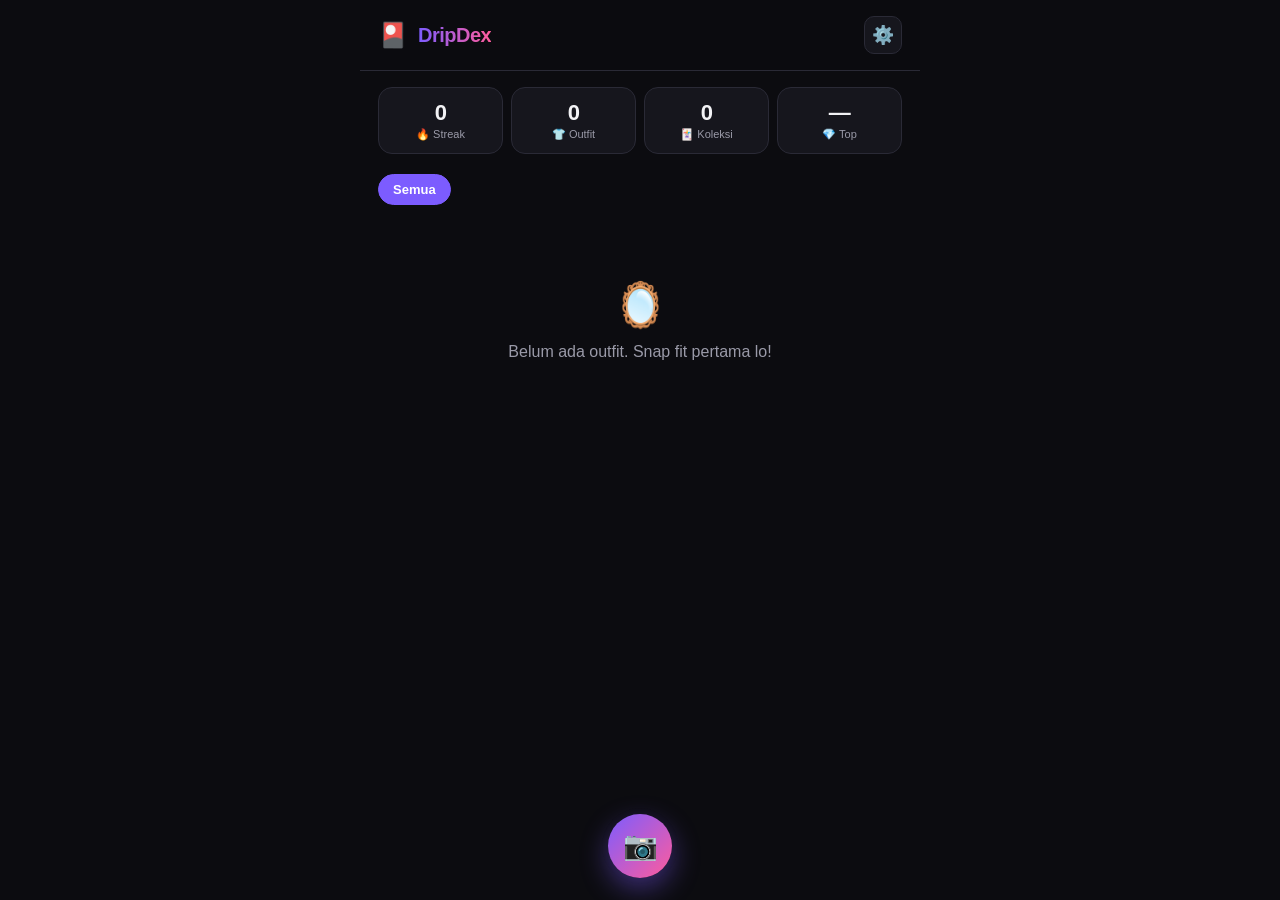
<file: index.html>
<!DOCTYPE html>
<html lang="id">
<head>
  <meta charset="UTF-8" />
  <meta name="viewport" content="width=device-width, initial-scale=1.0, maximum-scale=1.0, user-scalable=no" />
  <meta name="theme-color" content="#0c0c10" />
  <title>DripDex — Outfit Check</title>
  <link rel="stylesheet" href="styles.css" />
</head>
<body>
  <div id="app">
    <!-- Header -->
    <header class="topbar">
      <div class="brand">
        <span class="logo">🎴</span>
        <h1>DripDex</h1>
      </div>
      <button class="icon-btn" id="settingsBtn" title="Pengaturan Jatevo" aria-label="Pengaturan">⚙️</button>
    </header>

    <!-- Stats strip -->
    <section class="stats-strip" id="statsStrip">
      <div class="stat">
        <span class="stat-num" id="statStreak">0</span>
        <span class="stat-label">🔥 Streak</span>
      </div>
      <div class="stat">
        <span class="stat-num" id="statTotal">0</span>
        <span class="stat-label">👕 Outfit</span>
      </div>
      <div class="stat">
        <span class="stat-num" id="statItems">0</span>
        <span class="stat-label">🃏 Koleksi</span>
      </div>
      <div class="stat">
        <span class="stat-num" id="statTopRarity">—</span>
        <span class="stat-label">💎 Top</span>
      </div>
    </section>

    <!-- Category filter -->
    <nav class="filter-bar" id="filterBar"></nav>

    <!-- Timeline -->
    <main class="timeline" id="timeline">
      <div class="empty-state" id="emptyState">
        <span class="empty-emoji">🪞</span>
        <p>Belum ada outfit. Snap fit pertama lo!</p>
      </div>
    </main>

    <!-- Floating camera button (center bottom) -->
    <label class="fab-camera" id="dropZone" title="Snap outfit" aria-label="Snap outfit">
      <input type="file" id="fileInput" accept="image/*" hidden />
      <span class="fab-icon">📷</span>
    </label>
  </div>

  <!-- Analyzing overlay -->
  <div class="overlay hidden" id="analyzeOverlay">
    <div class="analyze-card">
      <img id="analyzePreview" alt="preview" />
      <div class="analyze-status">
        <div class="spinner"></div>
        <p id="analyzeText">AI lagi ngecek outfit lo…</p>
      </div>
    </div>
  </div>

  <!-- Outfit detail / result modal -->
  <div class="overlay hidden" id="detailOverlay">
    <div class="detail-sheet">
      <button class="sheet-close" id="detailClose" aria-label="Tutup">✕</button>
      <div id="detailContent"></div>
    </div>
  </div>

  <!-- Settings modal -->
  <div class="overlay hidden" id="settingsOverlay">
    <div class="settings-sheet">
      <button class="sheet-close" id="settingsClose" aria-label="Tutup">✕</button>
      <h2>⚙️ Koneksi Jatevo</h2>
      <p class="settings-hint">Isi kredensial Jatevo lo. Disimpen lokal di browser ini aja — nggak dikirim ke mana-mana.</p>

      <label class="field">
        <span>Base URL</span>
        <input type="text" id="cfgBaseUrl" placeholder="https://api.jatevo.ai/v1" />
      </label>
      <label class="field">
        <span>Model (vision/VL)</span>
        <input type="text" id="cfgModel" placeholder="qwen3-vl-..." />
      </label>
      <label class="field">
        <span>API Key</span>
        <input type="password" id="cfgKey" placeholder="sk-..." />
      </label>

      <label class="toggle">
        <input type="checkbox" id="cfgDemo" />
        <span>Demo Mode (tanpa API — pakai data dummy buat nyobain loop-nya)</span>
      </label>

      <div class="settings-actions">
        <button class="btn-primary" id="cfgSave">Simpan</button>
      </div>
    </div>
  </div>

  <script src="jatevo.js"></script>
  <script src="app.js"></script>
</body>
</html>
</file>
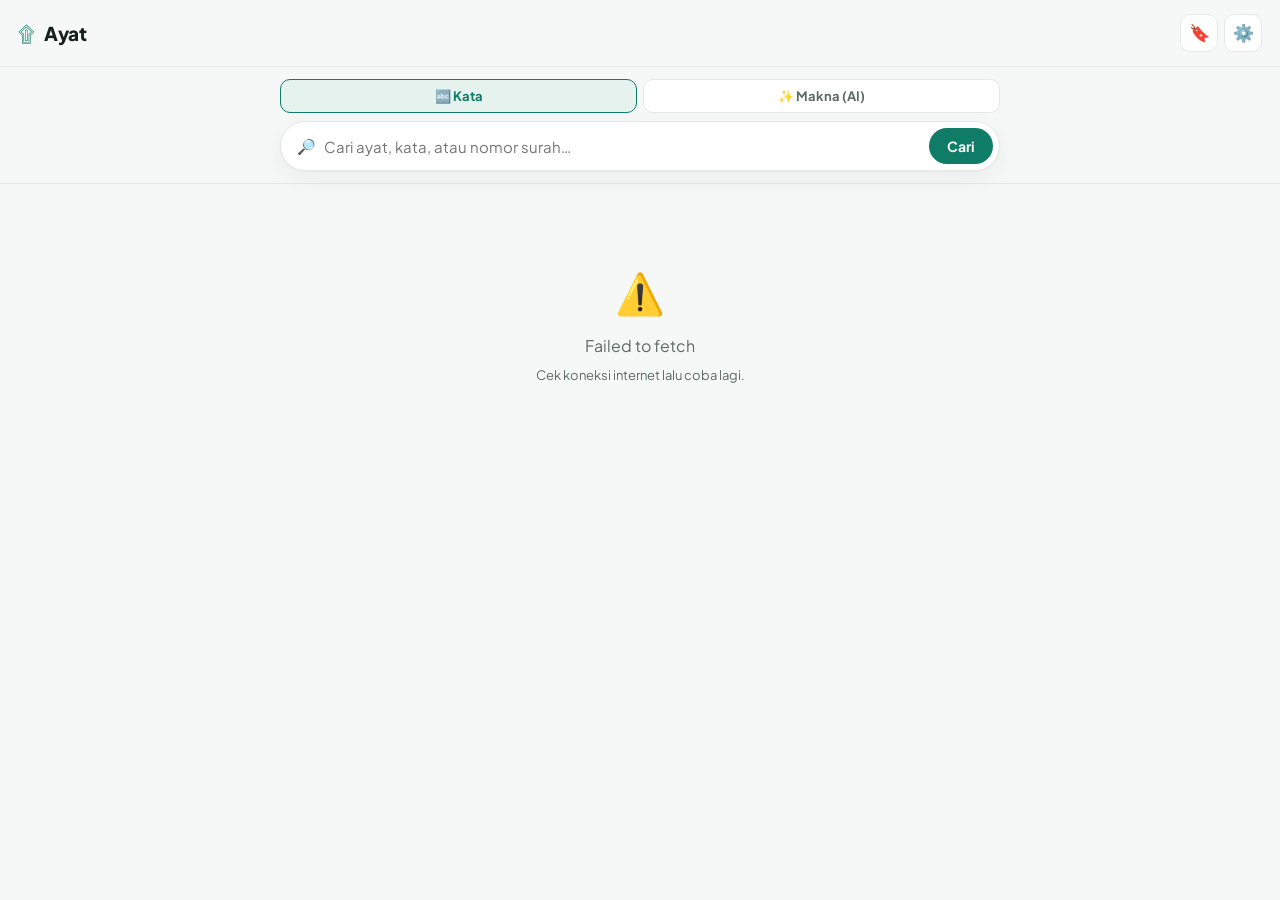
<file: quran/index.html>
<!DOCTYPE html>
<html lang="id">
<head>
  <meta charset="UTF-8" />
  <meta name="viewport" content="width=device-width, initial-scale=1.0" />
  <meta name="theme-color" content="#0e7c66" />
  <title>Ayat — Cari & Baca Al-Qur'an</title>
  <link rel="preconnect" href="https://fonts.googleapis.com" />
  <link rel="preconnect" href="https://fonts.gstatic.com" crossorigin />
  <link href="https://fonts.googleapis.com/css2?family=Scheherazade+New:wght@400;700&family=Plus+Jakarta+Sans:wght@400;500;600;700;800&display=swap" rel="stylesheet" />
  <link rel="stylesheet" href="styles.css" />
</head>
<body>
  <!-- Topbar -->
  <header class="topbar">
    <a class="brand" href="#/">
      <span class="brand-mark">۩</span>
      <span class="brand-name">Ayat</span>
    </a>
    <nav class="top-nav">
      <a href="#/bookmarks" class="nav-link" title="Bookmark">🔖</a>
      <button class="nav-link" id="settingsBtn" title="Pengaturan AI (Jatevo)">⚙️</button>
    </nav>
  </header>

  <!-- Search bar (selalu tampil, ala pasal.id) -->
  <div class="searchbar-wrap">
    <div class="search-modes" id="searchModes">
      <button class="mode active" data-mode="kata">🔤 Kata</button>
      <button class="mode" data-mode="makna">✨ Makna (AI)</button>
    </div>
    <form class="searchbar" id="searchForm">
      <span class="search-ico">🔎</span>
      <input type="search" id="searchInput" placeholder="Cari ayat, kata, atau nomor surah…" autocomplete="off" />
      <button type="submit" class="search-go">Cari</button>
    </form>
  </div>

  <!-- Konten dinamis -->
  <main id="view" class="view"></main>

  <!-- Audio player global -->
  <audio id="player" preload="none"></audio>

  <!-- Canvas tersembunyi buat generate kartu share -->
  <canvas id="cardCanvas" width="1080" height="1350" hidden></canvas>

  <!-- Settings modal (Jatevo) -->
  <div class="overlay hidden" id="settingsOverlay">
    <div class="sheet">
      <button class="sheet-close" id="settingsClose" aria-label="Tutup">✕</button>
      <h2>⚙️ AI Pencari Makna (Jatevo)</h2>
      <p class="sheet-hint">Buat fitur <b>Cari Makna (AI)</b>. AI cuma menunjuk ayat relevan; teksnya tetap dari sumber terverifikasi. Kredensial disimpan lokal di browser ini.</p>
      <label class="field"><span>Base URL</span>
        <input type="text" id="cfgBaseUrl" placeholder="https://api.jatevo.ai/v1" /></label>
      <label class="field"><span>Model</span>
        <input type="text" id="cfgModel" placeholder="nama-model" /></label>
      <label class="field"><span>API Key</span>
        <input type="password" id="cfgKey" placeholder="sk-..." /></label>
      <label class="toggle"><input type="checkbox" id="cfgDemo" />
        <span>Demo Mode (tanpa API — pakai contoh hasil)</span></label>
      <div class="sheet-actions"><button class="btn-primary" id="cfgSave">Simpan</button></div>
    </div>
  </div>

  <script src="jatevo.js"></script>
  <script src="app.js"></script>
</body>
</html>
</file>
<file: styles.css>
:root {
  --bg: #0c0c10;
  --bg-elev: #16161d;
  --bg-card: #1c1c25;
  --border: #2a2a36;
  --text: #f2f2f5;
  --text-dim: #9a9aa8;
  --accent: #7c5cff;
  --accent-2: #ff5c9d;

  /* rarity */
  --r-common: #8a8a96;
  --r-rare: #4aa3ff;
  --r-epic: #b35cff;
  --r-legendary: #ffb84a;
}

* { box-sizing: border-box; margin: 0; padding: 0; }

body {
  font-family: -apple-system, BlinkMacSystemFont, "Segoe UI", Roboto, sans-serif;
  background: var(--bg);
  color: var(--text);
  -webkit-font-smoothing: antialiased;
  overscroll-behavior-y: none;
}

#app {
  max-width: 560px;
  margin: 0 auto;
  min-height: 100vh;
  padding-bottom: 120px; /* ruang buat tombol kamera floating */
}

/* ---------- Topbar ---------- */
.topbar {
  position: sticky;
  top: 0;
  z-index: 20;
  display: flex;
  align-items: center;
  justify-content: space-between;
  padding: 16px 18px;
  background: rgba(12, 12, 16, 0.82);
  backdrop-filter: blur(12px);
  border-bottom: 1px solid var(--border);
}
.brand { display: flex; align-items: center; gap: 10px; }
.brand .logo { font-size: 24px; }
.brand h1 {
  font-size: 20px;
  font-weight: 800;
  letter-spacing: -0.5px;
  background: linear-gradient(90deg, var(--accent), var(--accent-2));
  -webkit-background-clip: text;
  background-clip: text;
  color: transparent;
}
.icon-btn {
  background: var(--bg-elev);
  border: 1px solid var(--border);
  border-radius: 10px;
  width: 38px; height: 38px;
  font-size: 18px;
  cursor: pointer;
  transition: transform 0.1s;
}
.icon-btn:active { transform: scale(0.92); }

/* ---------- Stats ---------- */
.stats-strip {
  display: grid;
  grid-template-columns: repeat(4, 1fr);
  gap: 8px;
  padding: 16px 18px;
}
.stat {
  background: var(--bg-elev);
  border: 1px solid var(--border);
  border-radius: 14px;
  padding: 12px 8px;
  text-align: center;
}
.stat-num {
  display: block;
  font-size: 22px;
  font-weight: 800;
  letter-spacing: -0.5px;
}
.stat-label {
  display: block;
  font-size: 11px;
  color: var(--text-dim);
  margin-top: 2px;
}

/* ---------- Floating camera button ---------- */
.fab-camera {
  position: fixed;
  left: 50%;
  bottom: calc(22px + env(safe-area-inset-bottom, 0px));
  transform: translateX(-50%);
  z-index: 30;
  width: 64px;
  height: 64px;
  border-radius: 50%;
  display: flex;
  align-items: center;
  justify-content: center;
  cursor: pointer;
  background: linear-gradient(135deg, var(--accent), var(--accent-2));
  box-shadow: 0 10px 28px rgba(124, 92, 255, 0.45), 0 0 0 6px rgba(12, 12, 16, 0.6);
  transition: transform 0.12s;
}
.fab-camera:active { transform: translateX(-50%) scale(0.9); }
.fab-camera.drag { box-shadow: 0 0 0 4px var(--accent), 0 10px 28px rgba(124, 92, 255, 0.6); }
.fab-icon { font-size: 28px; line-height: 1; }

/* ---------- Filter bar ---------- */
.filter-bar {
  display: flex;
  gap: 8px;
  padding: 4px 18px 14px;
  overflow-x: auto;
  scrollbar-width: none;
}
.filter-bar::-webkit-scrollbar { display: none; }
.chip {
  flex: 0 0 auto;
  padding: 7px 14px;
  border-radius: 999px;
  background: var(--bg-elev);
  border: 1px solid var(--border);
  color: var(--text-dim);
  font-size: 13px;
  font-weight: 600;
  cursor: pointer;
  white-space: nowrap;
}
.chip.active {
  background: var(--accent);
  border-color: var(--accent);
  color: #fff;
}

/* ---------- Timeline ---------- */
.timeline { padding: 0 18px; display: flex; flex-direction: column; gap: 16px; }
.empty-state {
  text-align: center;
  padding: 60px 20px;
  color: var(--text-dim);
}
.empty-emoji { font-size: 44px; display: block; margin-bottom: 12px; }

.outfit-card {
  background: var(--bg-elev);
  border: 1px solid var(--border);
  border-radius: 18px;
  overflow: hidden;
  cursor: pointer;
}
.outfit-head {
  display: flex;
  gap: 12px;
  padding: 12px;
}
.outfit-thumb {
  width: 84px; height: 110px;
  object-fit: cover;
  border-radius: 12px;
  flex: 0 0 auto;
  background: var(--bg-card);
}
.outfit-meta { flex: 1; min-width: 0; display: flex; flex-direction: column; gap: 6px; }
.outfit-cat-row { display: flex; align-items: center; gap: 8px; flex-wrap: wrap; }
.cat-badge {
  font-size: 12px;
  font-weight: 700;
  padding: 4px 10px;
  border-radius: 999px;
  background: rgba(124, 92, 255, 0.15);
  color: #b9a6ff;
  border: 1px solid rgba(124, 92, 255, 0.3);
}
.outfit-date { font-size: 12px; color: var(--text-dim); }
.drip-row { display: flex; align-items: center; gap: 8px; margin-top: auto; }
.drip-bar {
  flex: 1;
  height: 7px;
  border-radius: 999px;
  background: var(--bg-card);
  overflow: hidden;
}
.drip-fill {
  height: 100%;
  border-radius: 999px;
  background: linear-gradient(90deg, var(--accent), var(--accent-2));
}
.drip-score { font-size: 13px; font-weight: 800; }
.item-count { font-size: 12px; color: var(--text-dim); }

/* mini rarity dots */
.rarity-dots { display: flex; gap: 4px; }
.rdot { width: 9px; height: 9px; border-radius: 50%; }

/* ---------- Item cards ---------- */
.items-grid {
  display: grid;
  grid-template-columns: repeat(auto-fill, minmax(130px, 1fr));
  gap: 12px;
  margin-top: 16px;
}
.item-card {
  position: relative;
  border-radius: 14px;
  padding: 14px 12px;
  background: var(--bg-card);
  border: 1.5px solid var(--border);
  overflow: hidden;
}
.item-card .item-emoji { font-size: 30px; }
.item-card .item-name { font-weight: 700; font-size: 14px; margin-top: 8px; }
.item-card .item-sub { font-size: 12px; color: var(--text-dim); margin-top: 2px; }
.rarity-tag {
  display: inline-block;
  margin-top: 10px;
  font-size: 10px;
  font-weight: 800;
  letter-spacing: 0.5px;
  text-transform: uppercase;
  padding: 3px 8px;
  border-radius: 6px;
}

/* rarity theming */
.r-common { border-color: var(--r-common); }
.r-common .rarity-tag { background: rgba(138,138,150,0.2); color: var(--r-common); }
.r-rare { border-color: var(--r-rare); }
.r-rare .rarity-tag { background: rgba(74,163,255,0.18); color: var(--r-rare); }
.r-epic { border-color: var(--r-epic); }
.r-epic .rarity-tag { background: rgba(179,92,255,0.18); color: var(--r-epic); }
.r-legendary { border-color: var(--r-legendary); }
.r-legendary .rarity-tag { background: rgba(255,184,74,0.2); color: var(--r-legendary); }
.r-legendary {
  background: linear-gradient(135deg, #2a2418, #1c1c25 60%);
  box-shadow: 0 0 0 1px rgba(255,184,74,0.25), 0 0 24px rgba(255,184,74,0.12);
}
.r-legendary::after {
  content: "";
  position: absolute; inset: 0;
  background: linear-gradient(120deg, transparent 30%, rgba(255,255,255,0.08) 45%, transparent 60%);
  pointer-events: none;
}

/* ---------- Overlays ---------- */
.overlay {
  position: fixed; inset: 0;
  z-index: 50;
  background: rgba(0,0,0,0.6);
  backdrop-filter: blur(4px);
  display: flex;
  align-items: flex-end;
  justify-content: center;
}
.overlay.hidden { display: none; }

.analyze-card {
  background: var(--bg-elev);
  border-radius: 20px 20px 0 0;
  width: 100%;
  max-width: 560px;
  padding: 24px;
  display: flex;
  gap: 16px;
  align-items: center;
}
.analyze-card img { width: 90px; height: 120px; object-fit: cover; border-radius: 12px; }
.analyze-status { display: flex; align-items: center; gap: 12px; }
.spinner {
  width: 26px; height: 26px;
  border: 3px solid var(--border);
  border-top-color: var(--accent);
  border-radius: 50%;
  animation: spin 0.8s linear infinite;
}
@keyframes spin { to { transform: rotate(360deg); } }

.detail-sheet, .settings-sheet {
  background: var(--bg-elev);
  border-radius: 20px 20px 0 0;
  width: 100%;
  max-width: 560px;
  max-height: 88vh;
  overflow-y: auto;
  padding: 20px 18px 32px;
  position: relative;
  animation: slideUp 0.25s ease;
}
@keyframes slideUp { from { transform: translateY(30px); opacity: 0; } to { transform: translateY(0); opacity: 1; } }
.sheet-close {
  position: absolute; top: 14px; right: 14px;
  width: 34px; height: 34px;
  border-radius: 50%;
  border: none;
  background: var(--bg-card);
  color: var(--text);
  font-size: 16px;
  cursor: pointer;
  z-index: 2;
}

.detail-hero { width: 100%; border-radius: 16px; max-height: 340px; object-fit: cover; }
.detail-cat-edit { display: flex; gap: 8px; flex-wrap: wrap; margin: 16px 0 4px; }
.detail-section-title { font-size: 13px; color: var(--text-dim); margin: 18px 0 4px; font-weight: 600; }

/* ---------- Settings ---------- */
.settings-sheet h2 { font-size: 18px; margin-bottom: 6px; }
.settings-hint { font-size: 13px; color: var(--text-dim); margin-bottom: 16px; line-height: 1.4; }
.field { display: block; margin-bottom: 14px; }
.field span { display: block; font-size: 12px; color: var(--text-dim); margin-bottom: 6px; font-weight: 600; }
.field input {
  width: 100%;
  background: var(--bg-card);
  border: 1px solid var(--border);
  border-radius: 10px;
  padding: 11px 12px;
  color: var(--text);
  font-size: 14px;
}
.field input:focus { outline: none; border-color: var(--accent); }
.toggle { display: flex; gap: 10px; align-items: flex-start; font-size: 13px; color: var(--text-dim); margin: 6px 0 18px; cursor: pointer; }
.toggle input { margin-top: 2px; }
.settings-actions { display: flex; justify-content: flex-end; }
.btn-primary {
  background: linear-gradient(90deg, var(--accent), var(--accent-2));
  color: #fff;
  border: none;
  border-radius: 10px;
  padding: 11px 22px;
  font-weight: 700;
  font-size: 14px;
  cursor: pointer;
}
.btn-primary:active { transform: scale(0.97); }

.btn-ghost {
  background: var(--bg-card);
  border: 1px solid var(--border);
  color: var(--text);
  border-radius: 10px;
  padding: 10px 16px;
  font-weight: 600;
  font-size: 13px;
  cursor: pointer;
}

.toast {
  position: fixed;
  bottom: 24px; left: 50%;
  transform: translateX(-50%);
  background: var(--bg-card);
  border: 1px solid var(--border);
  color: var(--text);
  padding: 12px 18px;
  border-radius: 12px;
  font-size: 14px;
  z-index: 100;
  box-shadow: 0 8px 30px rgba(0,0,0,0.4);
}
</file>
<file: quran/styles.css>
:root {
  --bg: #f6f8f7;
  --surface: #ffffff;
  --surface-2: #f0f3f1;
  --ink: #16211d;
  --ink-dim: #5c6b64;
  --line: #e4e9e6;
  --emerald: #0e7c66;
  --emerald-soft: #e5f2ee;
  --gold: #b4863f;
  --gold-soft: #f6eede;
  --danger: #c0453b;
  --radius: 16px;
  --shadow: 0 1px 2px rgba(16, 40, 33, 0.04), 0 8px 24px rgba(16, 40, 33, 0.05);
}

@media (prefers-color-scheme: dark) {
  :root {
    --bg: #0e1613;
    --surface: #16211d;
    --surface-2: #1c2a25;
    --ink: #eaf2ee;
    --ink-dim: #9fb0a8;
    --line: #26332d;
    --emerald: #3fbf9f;
    --emerald-soft: #16302a;
    --gold: #d3a961;
    --gold-soft: #2a2418;
    --shadow: 0 1px 2px rgba(0,0,0,0.3), 0 8px 24px rgba(0,0,0,0.35);
  }
}

* { box-sizing: border-box; margin: 0; padding: 0; }

body {
  font-family: 'Plus Jakarta Sans', -apple-system, BlinkMacSystemFont, sans-serif;
  background: var(--bg);
  color: var(--ink);
  -webkit-font-smoothing: antialiased;
  line-height: 1.5;
}

a { color: inherit; text-decoration: none; }

/* ---------- Topbar ---------- */
.topbar {
  position: sticky; top: 0; z-index: 30;
  display: flex; align-items: center; justify-content: space-between;
  padding: 14px 18px;
  background: color-mix(in srgb, var(--bg) 85%, transparent);
  backdrop-filter: blur(10px);
  border-bottom: 1px solid var(--line);
}
.brand { display: flex; align-items: center; gap: 9px; }
.brand-mark { color: var(--emerald); font-size: 22px; }
.brand-name { font-weight: 800; font-size: 19px; letter-spacing: -0.4px; }
.top-nav { display: flex; gap: 6px; }
.nav-link {
  width: 38px; height: 38px; border-radius: 10px;
  display: grid; place-items: center; font-size: 17px;
  background: var(--surface); border: 1px solid var(--line);
}

/* ---------- Search ---------- */
.searchbar-wrap {
  position: sticky; top: 66px; z-index: 25;
  background: var(--bg);
  padding: 12px 18px;
  border-bottom: 1px solid var(--line);
}
.search-modes {
  max-width: 720px; margin: 0 auto 8px;
  display: flex; gap: 6px;
}
.mode {
  flex: 1; cursor: pointer; font-family: inherit;
  font-size: 13px; font-weight: 700;
  padding: 8px 10px; border-radius: 10px;
  border: 1px solid var(--line); background: var(--surface);
  color: var(--ink-dim);
}
.mode.active {
  background: var(--emerald-soft); color: var(--emerald);
  border-color: var(--emerald);
}
.searchbar {
  max-width: 720px; margin: 0 auto;
  display: flex; align-items: center; gap: 8px;
  background: var(--surface);
  border: 1px solid var(--line);
  border-radius: 999px;
  padding: 6px 6px 6px 16px;
  box-shadow: var(--shadow);
}
.search-ico { color: var(--ink-dim); font-size: 15px; }
.searchbar input {
  flex: 1; border: none; background: transparent; color: var(--ink);
  font-size: 15px; font-family: inherit; padding: 8px 0;
}
.searchbar input:focus { outline: none; }
.search-go {
  border: none; cursor: pointer;
  background: var(--emerald); color: #fff;
  font-weight: 700; font-size: 14px; font-family: inherit;
  padding: 9px 18px; border-radius: 999px;
}
.search-go:active { transform: scale(0.96); }

/* ---------- View container ---------- */
.view { max-width: 720px; margin: 0 auto; padding: 18px; }

/* ---------- Resume banner ---------- */
.resume {
  display: flex; align-items: center; gap: 12px;
  background: linear-gradient(135deg, var(--emerald-soft), var(--surface));
  border: 1px solid var(--line);
  border-radius: var(--radius); padding: 14px 16px; margin-bottom: 18px;
}
.resume-ico { font-size: 22px; }
.resume-txt { flex: 1; }
.resume-txt b { display: block; font-size: 14px; }
.resume-txt span { font-size: 13px; color: var(--ink-dim); }
.resume-go {
  background: var(--emerald); color: #fff; border: none; cursor: pointer;
  font-family: inherit; font-weight: 700; font-size: 13px;
  padding: 8px 14px; border-radius: 10px;
}

/* ---------- Section title ---------- */
.section-title {
  font-size: 13px; font-weight: 700; color: var(--ink-dim);
  text-transform: uppercase; letter-spacing: 0.5px;
  margin: 4px 2px 12px;
}

/* ---------- Surah list ---------- */
.surah-grid { display: flex; flex-direction: column; gap: 10px; }
.surah-item {
  display: flex; align-items: center; gap: 14px;
  background: var(--surface); border: 1px solid var(--line);
  border-radius: 14px; padding: 13px 15px;
  transition: border-color 0.15s, transform 0.08s;
}
.surah-item:active { transform: scale(0.995); }
.surah-num {
  flex: 0 0 auto; width: 38px; height: 38px;
  display: grid; place-items: center;
  background: var(--gold-soft); color: var(--gold);
  font-weight: 700; font-size: 13px;
  border-radius: 10px;
  position: relative;
}
.surah-info { flex: 1; min-width: 0; }
.surah-latin { font-weight: 700; font-size: 15px; }
.surah-meta { font-size: 12px; color: var(--ink-dim); margin-top: 1px; }
.surah-arab {
  font-family: 'Scheherazade New', serif;
  font-size: 22px; color: var(--emerald); direction: rtl;
  flex: 0 0 auto; padding-left: 8px;
}

/* ---------- Surah header (reader) ---------- */
.back-link {
  display: inline-flex; align-items: center; gap: 6px;
  color: var(--ink-dim); font-size: 14px; font-weight: 600; margin-bottom: 14px;
}
.surah-hero {
  text-align: center; padding: 22px 16px;
  background: linear-gradient(160deg, var(--emerald-soft), var(--surface));
  border: 1px solid var(--line); border-radius: var(--radius);
  margin-bottom: 18px;
}
.surah-hero .h-arab {
  font-family: 'Scheherazade New', serif; font-size: 40px;
  color: var(--emerald); direction: rtl; line-height: 1.4;
}
.surah-hero .h-latin { font-weight: 800; font-size: 18px; margin-top: 6px; }
.surah-hero .h-trans { font-size: 13px; color: var(--ink-dim); }
.surah-hero .h-meta {
  display: inline-block; margin-top: 10px; font-size: 12px; font-weight: 600;
  color: var(--gold); background: var(--gold-soft);
  padding: 4px 12px; border-radius: 999px;
}
.bismillah {
  text-align: center; font-family: 'Scheherazade New', serif;
  font-size: 30px; color: var(--ink); direction: rtl;
  margin: 4px 0 22px; padding-bottom: 18px;
  border-bottom: 1px solid var(--line);
}

/* ---------- Ayah card ---------- */
.ayah {
  background: var(--surface); border: 1px solid var(--line);
  border-radius: var(--radius); padding: 16px; margin-bottom: 14px;
  scroll-margin-top: 130px;
}
.ayah.flash { animation: flash 1.6s ease; }
@keyframes flash {
  0%, 40% { border-color: var(--gold); box-shadow: 0 0 0 3px var(--gold-soft); }
  100% { border-color: var(--line); box-shadow: none; }
}
.ayah-top { display: flex; align-items: center; justify-content: space-between; margin-bottom: 12px; }
.ayah-badge {
  min-width: 30px; height: 30px; padding: 0 8px;
  display: inline-grid; place-items: center;
  background: var(--emerald-soft); color: var(--emerald);
  font-weight: 700; font-size: 12px; border-radius: 999px;
}
.ayah-actions { display: flex; gap: 6px; }
.a-btn {
  width: 34px; height: 34px; border-radius: 9px;
  border: 1px solid var(--line); background: var(--surface-2);
  color: var(--ink-dim); cursor: pointer; font-size: 15px;
  display: grid; place-items: center;
}
.a-btn.active { color: var(--gold); border-color: var(--gold); background: var(--gold-soft); }
.a-btn.playing { color: var(--emerald); border-color: var(--emerald); background: var(--emerald-soft); }

.ayah-arab {
  font-family: 'Scheherazade New', serif;
  font-size: 30px; line-height: 2.1; text-align: right; direction: rtl;
  margin-bottom: 12px;
}
.ayah-latin { font-size: 14px; color: var(--emerald); font-style: italic; margin-bottom: 8px; }
.ayah-trans { font-size: 15px; color: var(--ink); }

/* ---------- Search results ---------- */
.result-count { font-size: 13px; color: var(--ink-dim); margin-bottom: 14px; }
.result {
  background: var(--surface); border: 1px solid var(--line);
  border-radius: 14px; padding: 14px; margin-bottom: 12px; display: block;
}
.result-ref {
  display: inline-block; font-size: 12px; font-weight: 700;
  color: var(--emerald); background: var(--emerald-soft);
  padding: 3px 10px; border-radius: 999px; margin-bottom: 8px;
}
.result-text { font-size: 14px; color: var(--ink); }
.result-text mark { background: var(--gold-soft); color: var(--gold); padding: 0 2px; border-radius: 3px; }

/* ---------- States ---------- */
.state { text-align: center; padding: 60px 20px; color: var(--ink-dim); }
.state .emoji { font-size: 40px; display: block; margin-bottom: 12px; }
.spinner {
  width: 30px; height: 30px; margin: 40px auto;
  border: 3px solid var(--line); border-top-color: var(--emerald);
  border-radius: 50%; animation: spin 0.8s linear infinite;
}
@keyframes spin { to { transform: rotate(360deg); } }

.toast {
  position: fixed; bottom: 24px; left: 50%; transform: translateX(-50%);
  background: var(--ink); color: var(--bg);
  padding: 11px 18px; border-radius: 12px; font-size: 14px; z-index: 100;
  box-shadow: var(--shadow);
}

/* ---------- Tafsir block ---------- */
.tafsir {
  margin-top: 14px; padding-top: 14px;
  border-top: 1px dashed var(--line);
  font-size: 14px; color: var(--ink-dim); line-height: 1.7;
}
.tafsir .tafsir-label {
  display: inline-block; font-size: 11px; font-weight: 700;
  text-transform: uppercase; letter-spacing: 0.5px;
  color: var(--gold); background: var(--gold-soft);
  padding: 3px 9px; border-radius: 999px; margin-bottom: 8px;
}
.tafsir.loading { color: var(--ink-dim); font-style: italic; }

/* ---------- AI notice / result reason ---------- */
.ai-notice {
  display: flex; gap: 10px; align-items: flex-start;
  background: var(--emerald-soft); border: 1px solid var(--emerald);
  border-radius: 12px; padding: 12px 14px; margin-bottom: 16px;
  font-size: 13px; color: var(--ink);
}
.ai-notice b { color: var(--emerald); }
.result-reason {
  font-size: 12px; color: var(--ink-dim); font-style: italic;
  margin-top: 8px; padding-left: 10px; border-left: 2px solid var(--emerald);
}

/* ---------- Overlay / settings sheet ---------- */
.overlay {
  position: fixed; inset: 0; z-index: 60;
  background: rgba(8, 20, 16, 0.5); backdrop-filter: blur(4px);
  display: flex; align-items: flex-end; justify-content: center;
}
.overlay.hidden { display: none; }
.sheet {
  background: var(--surface); width: 100%; max-width: 560px;
  border-radius: 20px 20px 0 0; padding: 22px 18px 30px;
  position: relative; max-height: 88vh; overflow-y: auto;
  animation: slideUp 0.25s ease;
}
@keyframes slideUp { from { transform: translateY(28px); opacity: 0; } to { transform: translateY(0); opacity: 1; } }
.sheet h2 { font-size: 18px; margin-bottom: 6px; }
.sheet-hint { font-size: 13px; color: var(--ink-dim); margin-bottom: 16px; line-height: 1.5; }
.sheet-close {
  position: absolute; top: 14px; right: 14px; width: 34px; height: 34px;
  border-radius: 50%; border: none; background: var(--surface-2);
  color: var(--ink); font-size: 15px; cursor: pointer;
}
.field { display: block; margin-bottom: 13px; }
.field span { display: block; font-size: 12px; color: var(--ink-dim); margin-bottom: 6px; font-weight: 600; }
.field input {
  width: 100%; background: var(--bg); border: 1px solid var(--line);
  border-radius: 10px; padding: 11px 12px; color: var(--ink);
  font-size: 14px; font-family: inherit;
}
.field input:focus { outline: none; border-color: var(--emerald); }
.toggle { display: flex; gap: 10px; align-items: flex-start; font-size: 13px; color: var(--ink-dim); margin: 6px 0 18px; cursor: pointer; }
.toggle input { margin-top: 2px; }
.sheet-actions { display: flex; justify-content: flex-end; }
.btn-primary {
  background: var(--emerald); color: #fff; border: none; cursor: pointer;
  border-radius: 10px; padding: 11px 22px; font-weight: 700; font-size: 14px;
  font-family: inherit;
}
.btn-primary:active { transform: scale(0.97); }
</file>
